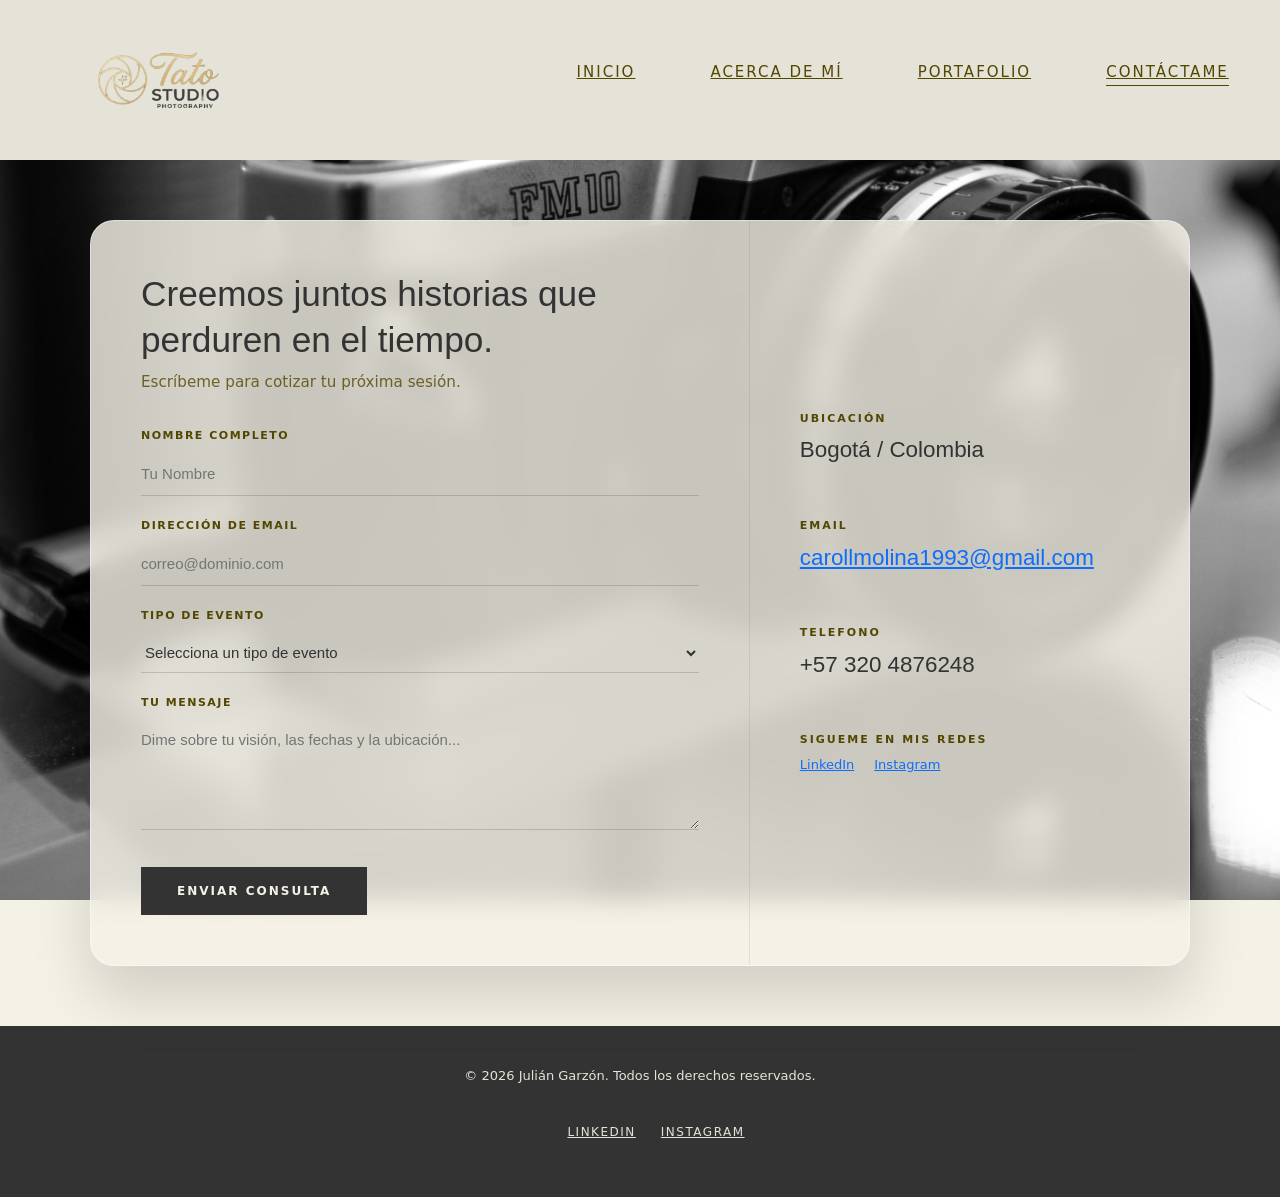
<file: pages/contact.html>
<!DOCTYPE html>
<html lang="es">

<head>
    <meta charset="UTF-8">
    <meta name="viewport" content="width=device-width, initial-scale=1.0">
    <title>Contáctame - Tato Studio</title>
    <meta name="description" content="Ponte en contacto con Tato Studio para agendar tu próxima sesión fotográfica.">
    <link rel="icon" type="image/x-icon" href="../assets/favicon.ico">
    <link rel="stylesheet" href="../styles/styles.css">
    <link href="https://cdn.jsdelivr.net/npm/bootstrap@5.3.8/dist/css/bootstrap.min.css" rel="stylesheet"
        integrity="sha384-sRIl4kxILFvY47J16cr9ZwB07vP4J8+LH7qKQnuqkuIAvNWLzeN8tE5YBujZqJLB" crossorigin="anonymous">
</head>

<body>
    <header class="main-header">
        <div class="logo">
            <a href="../index.html">
                <img src="../assets/img-tato-studio.png" alt="Tato Studio">
            </a>
        </div>
        <nav class="main-nav">
            <ul>
                <li><a href="../index.html">Inicio</a></li>
                <li><a href="about.html">Acerca de mí</a></li>
                <li><a href="portfolio.html">Portafolio</a></li>
                <li><a href="contact.html" class="active">Contáctame</a></li>
            </ul>
        </nav>
    </header>

    <main class="contact-main-wrapper">
        <section class="contact-hero-section">
            
            <div class="contact-glass-container">
                
                <div class="contact-form-block">
                    <h2>Creemos juntos historias que perduren en el tiempo.</h2>
                    <p class="subtitle-form">Escríbeme para cotizar tu próxima sesión.</p>
                    
                    <form id="studio-contact-form" novalidate>
                        <div class="input-group-custom">
                            <label for="fullName">Nombre Completo</label>
                            <input type="text" id="fullName" placeholder="Tu Nombre">
                            <span class="error-msg" id="error-name">El nombre es obligatorio</span>
                        </div>

                        <div class="input-group-custom">
                            <label for="emailAddress">Dirección de Email</label>
                            <input type="email" id="emailAddress" placeholder="correo@dominio.com">
                            <span class="error-msg" id="error-email">Ingresa un correo electrónico válido</span>
                        </div>

                        <div class="input-group-custom">
                            <label for="eventType">Tipo de Evento</label>
                            <select id="eventType">
                                <option value="">Selecciona un tipo de evento</option>
                                <option value="wedding">Bodas</option>
                                <option value="restaurantes">Restaurantes</option>
                                <option value="arte">Arte / Celebraciones</option>
                            </select>
                            <span class="error-msg" id="error-type">Selecciona un tipo de servicio</span>
                        </div>

                        <div class="input-group-custom">
                            <label for="userMessage">Tu Mensaje</label>
                            <textarea id="userMessage" rows="4" placeholder="Dime sobre tu visión, las fechas y la ubicación..."></textarea>
                            <span class="error-msg" id="error-message">Por favor, escribe un breve mensaje</span>
                        </div>

                        <button type="submit" class="btn-submit-form">Enviar Consulta</button>
                    </form>
                </div>

                <div class="contact-info-block">
                    <div class="info-item">
                        <span>Ubicación</span>
                        <p>Bogotá / Colombia</p>
                    </div>

                    <div class="info-item">
                        <span>Email</span>
                        <p><a href="mailto:carollmolina1993@gmail.com">carollmolina1993@gmail.com</a></p>
                    </div>

                    <div class="info-item">
                        <span>Telefono</span>
                        <p>+57 320 4876248</p>
                    </div>

                    <div class="info-item">
                        <span>Sigueme en mis redes</span>
                        <div class="contact-social-links">
                            <a href="https://www.linkedin.com/in/caroll-molina-jerez-60795697/" target="_blank">LinkedIn</a>
                            <a href="https://www.instagram.com/tato_vision_?igsh=MXIzczZtYWhrdHhmYQ==" target="_blank">Instagram</a>
                        </div>
                    </div>
                </div>

            </div>
        </section>
    </main>

    <footer class="main-footer">
        <div class="footer-logo">
            <p>&copy; 2026 Julián Garzón. Todos los derechos reservados.</p>
        </div>
        <nav class="social_links">
            <ul>
                <li><a href="https://www.linkedin.com/in/caroll-molina-jerez-60795697/" target="_blank">LinkedIn</a></li>
                <li><a href="https://www.instagram.com/tato_vision_?igsh=MXIzczZtYWhrdHhmYQ==" target="_blank">Instagram</a></li>
            </ul>
        </nav>
    </footer>

    <script src="../js/contact-validation.js"></script>
    <script src="../js/menu.js"></script>
</body>

</html>
</file>
<file: styles/styles.css>
@import url('https://fonts.cdnfonts.com/css/garamond-libre');
@import url('https://fonts.cdnfonts.com/css/hanken-grotesk');

:root {
    --primary-color: #F4F1E6;
    --secundary-color: #E5E2D8;
    --text-color: #333333;
    --text-menu: #524700;
    --principal-text: 'Garamond Libre', sans-serif;
    --secondary-text: 'Hanken Grotesk', sans-serif;
    --white: #ffffff;
    --black: #000000;
}

*{
    margin: 0;
    padding: 0;
    box-sizing: border-box; 
}

body {
    background-color: var(--primary-color);
    color: var(--text-color);
    font-family: var(--secondary-text);
    font-size: 16px;
    line-height: 1.6;
    overflow-x: hidden;
}

img {
    max-width: 100%;
    height: auto;
    display: block;
    object-fit: cover;
}

a {
    text-decoration: none;
    color: inherit;
    transition: all 0.3s ease;
}

/* HEADER */
.main-header {
    display: flex;
    justify-content: space-between;
    align-items: center;
    padding: 20px 4%;
    background-color: var(--secundary-color);
    position: sticky;
    top: 0;
    z-index: 1000;
}

.logo img {
    height: 120px; /* Ajusta según el tamaño real de tu logo */
    width: auto;
}

.main-nav ul {
    display: flex;
    list-style: none;
    gap: 75px;
}

.main-nav a {
    font-size: 15px;
    font-weight: 500;
    text-transform: uppercase;
    letter-spacing: 2px;
    color: var(--text-menu);
    padding: 5px 0;
    position: relative;
}

/* Animación botones */
.main-nav a::after {
    content: '';
    position: absolute;
    width: 0;
    height: 1px;
    bottom: 0;
    left: 0;
    background-color: var(--text-menu);
    transition: width 0.3s ease;
}

.main-nav a:hover::after,
.main-nav a.active::after {
    width: 100%;
}

/* CARRUSEL PRINCIPAL */
.hero-carousel {
    position: relative;
    width: 100%;
    height: 85vh; 
    background-color: var(--black);
    overflow: hidden;
}

/* Texto fijo centrado sobre las imágenes */
.carousel-overlay {
    position: absolute;
    top: 0;
    left: 0;
    width: 100%;
    height: 100%;
    display: flex;
    justify-content: center;
    align-items: center;
    background: rgba(0, 0, 0, 0.2); /* Sutil capa oscura para legibilidad */
    z-index: 10;
    pointer-events: none;
}

.carousel-overlay h1 {
    font-family: var(--principal-text);
    color: var(--white);
    font-size: 3.5rem;
    font-weight: 300;
    letter-spacing: 2px;
    text-align: center;
    text-shadow: 0 2px 10px rgba(0, 0, 0, 0.3);
    padding: 0 20px;
}

.carousel-slides {
    width: 100%;
    height: 100%;
    position: relative;
}

.carousel-slides .slide {
    position: absolute;
    width: 100%;
    height: 100%;
    opacity: 0;
    transition: opacity 1s ease-in-out;
}

.carousel-slides .slide.active {
    opacity: 1;
    position: relative;
}

.carousel-slides .slide img {
    width: 100%;
    height: 100%;
    object-fit: cover;
}

/*  SECCIÓN ACERCA DE MÍ */
.about-preview {
    display: grid;
    grid-template-columns: 1fr 1fr;
    align-items: center;
    gap: 8%;
    padding: 120px 8%;
}

.about-text h2 {
    font-family: var(--principal-text);
    font-size: 2.8rem;
    font-weight: 400;
    line-height: 1.2;
    margin-bottom: 25px;
    color: var(--text-color);
}

.about-text p {
    color: var(--text-color);
    opacity: 0.85;
    font-size: 1.25rem;
    margin-bottom: 35px;
    max-width: 800px;
}

.btn-link {
    font-size: 13px;
    text-transform: uppercase;
    letter-spacing: 2px;
    font-weight: 600;
    border-bottom: 1px solid var(--text-color);
    padding-bottom: 5px;
    color: var(--text-color);
}

.btn-link:hover {
    color: var(--text-menu);
    border-color: var(--text-menu);
}

.about-image img {
    width: 100%;
    height: 550px;
    object-fit: cover;
    box-shadow: 0px 20px 28px 0px rgba(0,0,0,0.3);
}

/*PORTAFOLIO / GALERÍA INTERACTIVA*/
.portfolio-preview {
    padding: 90px 4% 110px 4%;
    background-color: var(--secundary-color); 
}

.header-portfolio {
    display: block;
    text-transform: uppercase;
    font-size: 12px;
    letter-spacing: 3px;
    color: var(--text-menu);
    text-align: center;
    margin-bottom: 10px;
    font-weight: 600;
}

.section-title {
    font-family: var(--principal-text);
    font-size: 3rem;
    font-weight: 400;
    text-align: center;
    margin-bottom: 60px;
    color: var(--text-color);
}

/* Estructura asimétrica basada en tu esquema */
.grid-gallery {
    display: grid;
    grid-template-columns: 1.2fr 1.8fr; 
    gap: 30px;
}

.gallery-item-art, 
.gallery-item-small, 
.gallery-item-wide {
    position: relative;
    overflow: hidden;
    background-color: var(--black);
}

.grid-gallery img {
    width: 100%;
    height: 100%;
    object-fit: cover;
    transition: transform 0.6s ease, opacity 0.4s ease;
}

/* Efecto visual elegante en las imágenes */
.gallery-item-art:hover img, 
.gallery-item-small:hover img, 
.gallery-item-wide:hover img {
    transform: scale(1.03);
    opacity: 0.85;
}


.grid-gallery h3 {
    position: absolute;
    bottom: 25px;
    left: 25px;
    color: var(--white);
    font-family: var(--principal-text);
    font-size: 1.5rem;
    font-weight: 300;
    letter-spacing: 1px;
    z-index: 5;
    text-shadow: 0 2px 4px rgba(0,0,0,0.4);
}


.gallery-item-art {
    height: 830px; 
}

/* Sub-grilla para agrupar las 3 fotos derechas */
.gallery-subgrid {
    display: grid;
    grid-template-columns: 1fr 1fr;
    gap: 30px;
}

.gallery-subgrid .gallery-item-small {
    height: 400px;
}

.gallery-subgrid .gallery-item-wide {
    grid-column: span 2;
    height: 400px;
}

/*INDEX CONTACT*/
.index-contact {
    text-align: center;
    padding: 120px 20px;
    background-color: var(--primary-color);
}

.index-contact h2 {
    font-family: var(--principal-text);
    font-size: 3rem;
    font-weight: 400;
    margin-bottom: 15px;
}

.index-contact p {
    color: var(--text-color);
    opacity: 0.8;
    font-size: 1.1rem;
    margin-bottom: 40px;
}

.btn-primary {
    display: inline-block;
    background-color: var(--text-color);
    color: var(--primary-color);
    padding: 16px 40px;
    font-size: 13px;
    font-weight: 600;
    text-transform: uppercase;
    letter-spacing: 2px;
    border: 1px solid var(--text-color);
    transition: all 0.3s ease;
}

.btn-primary:hover {
    background-color: transparent;
    color: var(--text-color);
}

/* FOOTER */
.main-footer {
    display: flex;
    justify-content: space-between;
    align-items: center;
    padding: 40px 4%;
    background-color: var(--text-color);
    color: var(--secundary-color);
    font-size: 13px;
}

.social_links ul {
    display: flex;
    list-style: none;
    gap: 25px;
}

.social_links a {
    color: var(--secundary-color);
    text-transform: uppercase;
    font-size: 12px;
    letter-spacing: 1.5px;
}

.social_links a:hover {
    color: var(--white);
}

@media (max-width: 992px) {
    .about-preview {
        grid-template-columns: 1fr;
        gap: 50px;
        padding: 70px 5%;
    }
    
    .about-image img {
        height: 450px;
    }
    
    .grid-gallery {
        grid-template-columns: 1fr;
    }
    
    .gallery-item-art {
        height: 550px;
    }
}

@media (max-width: 768px) {
    .main-header {
        flex-direction: column;
        gap: 15px;
        padding: 15px 6%;
        flex-direction: row !important; /* Mantiene logo y botón en la misma línea */
        justify-content: space-between;
    }

    /* Ocultar el menú normal y transformarlo en cortina flotante */
    .main-nav {
        position: fixed;
        top: 0;
        right: -100%; /* Oculto completamente a la derecha */
        width: 100%;
        height: 100vh;
        background-color: var(--primary-color); /* Conserva tu beige característico */
        display: flex;
        justify-content: center;
        align-items: center;
        z-index: 999;
        transition: right 0.4s cubic-bezier(0.25, 1, 0.5, 1);
    }

    /* Cuando el menú tenga la clase .open, se desliza hacia la pantalla */
    .main-nav.open {
        right: 0;
    }

    .main-nav ul {
        flex-direction: column; /* Apila los enlaces de arriba a abajo */
        align-items: center;
        gap: 40px;
    }

    .main-nav a {
        font-size: 20px; /* Letra más grande para facilitar el toque táctil */
        color: var(--text-color);
    }

    /* --- DISEÑO DEL BOTÓN HAMBURGUESA --- */
    .menu-toggle {
        display: flex;
        flex-direction: column;
        justify-content: space-between;
        width: 30px;
        height: 21px;
        background: none;
        border: none;
        cursor: pointer;
        z-index: 1000; /* Siempre por encima de la cortina */
        padding: 0;
    }

    .menu-toggle span {
        width: 100%;
        height: 2px;
        background-color: var(--text-menu);
        transition: all 0.3s ease;
        transform-origin: left center;
    }

    /* Animación matemática para transformar las 3 líneas en una "X" al abrir */
    .menu-toggle.active span:nth-child(1) {
        transform: rotate(45deg) translateY(-2px);
    }

    .menu-toggle.active span:nth-child(2) {
        opacity: 0;
        transform: scale(0);
    }

    .menu-toggle.active span:nth-child(3) {
        transform: rotate(-45deg) translateY(2px);
    }
}

/* Ocultar el botón hamburguesa por defecto en pantallas de escritorio */
@media (min-width: 769px) {
    .menu-toggle {
        display: none;
    }
}
    
    .carousel-overlay h1 {
        font-size: 2.2rem;
    }
    
    .section-title, .index-contact h2 {
        font-size: 2.2rem;
    }
    
    .gallery-subgrid {
        grid-template-columns: 1fr;
    }
    
    .gallery-subgrid .gallery-item-wide {
        grid-column: span 1;
    }
    
    .main-footer {
        flex-direction: column;
        gap: 20px;
        text-align: center;
    }


/* PAGINA ACERCA DE MI */

.about-hero {
    text-align: center;
    padding: 90px 8% 60px 8%;
    background-color: var(--primary-color);
}

.about-hero .subtitle {
    display: block;
    text-transform: uppercase;
    font-size: 13px;
    letter-spacing: 3px;
    color: var(--text-menu);
    margin-bottom: 20px;
    font-weight: 600;
}

.about-hero h1 {
    font-family: var(--principal-text);
    font-size: 2.8rem;
    font-weight: 400;
    line-height: 1.3;
    max-width: 850px;
    margin: 0 auto;
    color: var(--text-color);
}

/* Bloques de Historia Editorial (Alternados) */
.about-story {
    padding: 40px 8% 80px 8%;
    background-color: var(--primary-color);
}

.story-block {
    display: grid;
    grid-template-columns: 1.1fr 0.9fr; /* Imagen un poco más ancha que el texto */
    align-items: center;
    gap: 8%;
    margin-bottom: 100px;
}

/* Invierte el orden de las columnas usando Flexbox/Grid en el segundo bloque */
.story-block.reverse {
    grid-template-columns: 0.9fr 1.1fr;
}
.story-block.reverse .story-image {
    order: 2; /* Pasa la imagen a la derecha */
}
.story-block.reverse .story-text {
    order: 1; /* Pasa el texto a la izquierda */
}

.story-image img {
    width: 100%;
    height: 600px;
    object-fit: cover;
    border-radius: 5px;
    /*sombra suave*/
    box-shadow: 0px 20px 28px 0px rgba(0,0,0,0.3);
}

.story-text h2 {
    font-family: var(--principal-text);
    font-size: 2.4rem;
    font-weight: 400;
    margin-bottom: 20px;
    color: var(--text-color);
}

.story-text p {
    color: var(--text-color);
    opacity: 0.85;
    font-size: 1.05rem;
    line-height: 1.7;
}

/* Manifiesto / Valores Minimalistas */
.about-manifesto {
    display: grid;
    grid-template-columns: repeat(3, 1fr);
    gap: 40px;
    padding: 80px 8%;
    background-color: var(--secundary-color); /* Contraste sutil con el fondo de la historia */
}

.manifesto-item {
    position: relative;
    padding-top: 30px;
    border-top: 1px solid rgba(82, 71, 0, 0.2); /* Línea sutil usando tu color de menú */
}

.manifesto-item span {
    display: block;
    font-family: var(--secondary-text);
    font-size: 12px;
    color: var(--text-menu);
    font-weight: 600;
    margin-bottom: 15px;
}

.manifesto-item h3 {
    font-family: var(--principal-text);
    font-size: 1.6rem;
    font-weight: 400;
    margin-bottom: 15px;
    color: var(--text-color);
}

.manifesto-item p {
    font-size: 0.95rem;
    color: var(--text-color);
    opacity: 0.8;
}

/* Llamado a la Acción */
.about-cta {
    text-align: center;
    padding: 110px 20px;
    background-color: var(--primary-color);
}

.about-cta h2 {
    font-family: var(--principal-text);
    font-size: 2.6rem;
    font-weight: 400;
    margin-bottom: 35px;
}

/* RESPONSIVE ADICIONAL PARA ACERCA DE MÍ*/
@media (max-width: 992px) {
    .about-hero h1 {
        font-size: 2.2rem;
    }

    .story-block, .story-block.reverse {
        grid-template-columns: 1fr;
        gap: 40px;
        margin-bottom: 70px;
    }

    .story-block.reverse .story-image {
        order: 0;
    }
    .story-block.reverse .story-text {
        order: 0;
    }

    .story-image img {
        height: 450px;
    }

    .about-manifesto {
        grid-template-columns: 1fr;
        gap: 50px;
    }
}

@media (max-width: 576px) {
    .about-hero h1, .story-text h2, .about-cta h2 {
        font-size: 1.8rem;
    }
}

/* PORTAFOLIO */

/* Titulo portafolio*/
.portfolio-main-title {
    font-family: var(--principal-text);
    font-size: 2.8rem;
    font-weight: 600;
    line-height: 1.3;
    max-width: 1500px;
    margin: 45px auto 0 auto;
    color: var(--text-color);
}

/* Descripción portafolio */
.portfolio-description {
    font-family: var(--secondary-text);
    font-size: 1.2rem;
    line-height: 1.6;
    max-width: 1500px;
    margin: 20px auto 60px auto;
    color: var(--text-color);
}

/* Contenedor principal de la sección de categorías */
.categories-selection-section {
    padding: 40px 8% 100px 8%;
    background-color: var(--primary-color);
}

/* Grilla que alinea las tarjetas en 2 columnas (Como tu boceto) */
.categories-grid {
    display: grid;
    grid-template-columns: 1fr 1fr;
    gap: 40px;
}

/* Tarjeta individual con bordes redondeados pronunciados */
.category-card {
    cursor: pointer;
    overflow: hidden;
    border-radius: 35px; /* Las esquinas redondeadas de tu dibujo */
    height: 450px;
    box-shadow: 0 15px 35px rgba(82, 71, 0, 0.06);
    transition: transform 0.4s ease, box-shadow 0.4s ease;
}

/* La tarjeta de restaurantes se expande de lado a lado abajo */
.category-card.card-wide {
    grid-column: span 2;
    height: 350px;
}

.category-card-inner {
    position: relative;
    width: 100%;
    height: 100%;
}

.category-card img {
    width: 100%;
    height: 100%;
    object-fit: cover;
    transition: transform 0.6s ease;
}

/* Capa traslúcida oscura para que la letra blanca resalte */
.category-card-overlay {
    position: absolute;
    top: 0;
    left: 0;
    width: 100%;
    height: 100%;
    background: rgba(0, 0, 0, 0.25);
    display: flex;
    justify-content: center;
    align-items: center;
    transition: background 0.4s ease;
}

.category-card-overlay h2 {
    color: var(--white);
    font-family: var(--principal-text);
    font-size: 3rem;
    font-weight: 300;
    letter-spacing: 2px;
    text-transform: capitalize;
    text-shadow: 0 2px 10px rgba(0, 0, 0, 0.3);
}

/* Interacciones visuales sutiles (Hover) */
.category-card:hover {
    transform: translateY(-5px);
    box-shadow: 0 25px 45px rgba(82, 71, 0, 0.12);
}

.category-card:hover img {
    transform: scale(1.03);
}

.category-card:hover .category-card-overlay {
    background: rgba(0, 0, 0, 0.4);
}

/* Responsive para adaptar las tarjetas a móviles */
@media (max-width: 768px) {
    .categories-grid {
        grid-template-columns: 1fr; /* Una sola columna en celulares */
        gap: 25px;
    }
    .category-card, .category-card.card-wide {
        grid-column: span 1;
        height: 300px;
    }
    .category-card-overlay h2 {
        font-size: 2.2rem;
    }
}

/* POPUP (CON FLECHAS DE NAVEGACIÓN)*/
.gallery-popup-overlay {
    position: fixed;
    top: 0;
    left: 0;
    width: 100%;
    height: 100%;
    background-color: #0f0f0ff2; /* Fondo negro fotográfico profundo */
    z-index: 2000;
    display: flex;
    justify-content: space-between; /* Alinea Flecha Izq - Foto - Flecha Der */
    align-items: center;
    padding: 0 4%;
    opacity: 0;
    pointer-events: none;
    transition: opacity 0.4s ease;
}

.gallery-popup-overlay.show {
    opacity: 1;
    pointer-events: auto;
}

/* Contenedor central de la foto */
.popup-viewer-container {
    max-width: 75%;
    max-height: 80vh;
    display: flex;
    justify-content: center;
    align-items: center;
}

#popup-active-img {
    max-width: 100%;
    max-height: 80vh;
    object-fit: contain; /* Evita que la foto se deforme o se corte */
    box-shadow: 0 10px 40px #000000cc;
    border-radius: 4px;
}

/* Botón Cerrar (Esquina superior derecha) */
.close-popup-btn {
    position: absolute;
    top: 30px;
    right: 40px;
    background: none;
    border: none;
    font-size: 3rem;
    color: var(--primary-color);
    cursor: pointer;
    line-height: 1;
    transition: transform 0.3s ease, color 0.3s ease;
    z-index: 2010;
}

.close-popup-btn:hover {
    color: var(--white);
    transform: scale(1.1);
}

/* Estilo común para las Flechas (Izquierda y Derecha) */
.nav-popup-btn {
    background: #ffffff0d;
    border: none;
    color: var(--primary-color);
    font-size: 2.5rem;
    padding: 20px 25px;
    cursor: pointer;
    border-radius: 50%;
    transition: background 0.3s ease, color 0.3s ease;
    z-index: 2010;
    user-select: none;
}

.nav-popup-btn:hover {
    background: #ffffff26;
    color: var(--white);
}

/* Responsive para pantallas móviles */
@media (max-width: 768px) {
    .popup-viewer-container {
        max-width: 100%;
    }
    .nav-popup-btn {
        position: absolute;
        bottom: 40px; /* En móviles bajamos las flechas para que no tapen la foto */
        font-size: 2rem;
        padding: 15px 20px;
    }
    .prev-btn { left: 20%; }
    .next-btn { right: 20%; }
    .close-popup-btn { top: 20px; right: 20px; font-size: 2.5rem; }
}

/* PÁGINA CONTACTO */

.contact-main-wrapper {
    background-color: var(--primary-color);
}

/* Contenedor con la foto de fondo fija */
.contact-hero-section {
    position: relative;
    width: 100%;
    min-height: 90vh;
    background-image: url('../assets/camara.jpg'); /* imagen de fondo */
    background-size: cover;
    background-position: center;
    background-attachment: fixed; /* Mantiene la foto estática al hacer scroll */
    display: flex;
    justify-content: center;
    align-items: center;
    padding: 60px 4%;
}

/* Tarjeta efecto trasparente */
.contact-glass-container {
    display: grid;
    grid-template-columns: 1.2fr 0.8fr;
    width: 100%;
    max-width: 1100px;
    background: #f4f1e6d1; /* Fondo con transparencia */
    backdrop-filter: blur(12px); /* difumina el fondo */
    -webkit-backdrop-filter: blur(12px);
    border: 1px solid #ffffff66;
    border-radius: 24px;
    box-shadow: 0 30px 60px #00000026;
    overflow: hidden;
}

/* Bloque izquierdo del formulario */
.contact-form-block {
    padding: 50px;
    border-right: 1px solid #5247001a;
}

.contact-form-block h2 {
    font-family: var(--principal-text);
    font-size: 2.2rem;
    font-weight: 400;
    line-height: 1.3;
    margin-bottom: 8px;
    color: var(--text-color);
}

.subtitle-form {
    font-size: 0.95rem;
    color: var(--text-menu);
    margin-bottom: 35px;
    opacity: 0.8;
}

/* Grupos de inputs minimalistas*/
.input-group-custom {
    display: flex;
    flex-direction: column;
    margin-bottom: 22px;
    position: relative;
}

.input-group-custom label {
    font-size: 11px;
    text-transform: uppercase;
    letter-spacing: 1.5px;
    font-weight: 600;
    color: var(--text-menu);
    margin-bottom: 8px;
}

.input-group-custom input,
.input-group-custom select,
.input-group-custom textarea {
    background: transparent;
    border: none;
    border-bottom: 1px solid #33333333;
    padding: 10px 0;
    font-family: var(--secondary-text);
    color: var(--text-color);
    font-size: 15px;
    transition: border-color 0.3s ease;
}

.input-group-custom input:focus,
.input-group-custom select:focus,
.input-group-custom textarea:focus {
    outline: none;
    border-bottom-color: var(--text-menu);
}

/* Mensajes de error ocultos por defecto */
.input-group-custom .error-msg {
    font-size: 11px;
    color: #b93c3c;
    margin-top: 5px;
    display: none;
}

/* Clase que activa la visibilidad del error mediante JS */
.input-group-custom.invalid input,
.input-group-custom.invalid select,
.input-group-custom.invalid textarea {
    border-bottom-color: #b93c3c;
}

.input-group-custom.invalid .error-msg {
    display: block;
}

/* Botón de envío */
.btn-submit-form {
    background-color: var(--text-color);
    color: var(--primary-color);
    border: 1px solid var(--text-color);
    padding: 14px 35px;
    text-transform: uppercase;
    font-size: 12px;
    letter-spacing: 2px;
    font-weight: 600;
    cursor: pointer;
    transition: all 0.3s ease;
    margin-top: 15px;
}

.btn-submit-form:hover {
    background-color: transparent;
    color: var(--text-color);
}

/* Bloque derecho de datos fijos */
.contact-info-block {
    padding: 50px;
    display: flex;
    flex-direction: column;
    justify-content: center;
    gap: 35px;
}

.info-item span {
    display: block;
    font-size: 11px;
    text-transform: uppercase;
    letter-spacing: 2px;
    color: var(--text-menu);
    font-weight: 600;
    margin-bottom: 6px;
}

.info-item p {
    font-family: var(--principal-text);
    font-size: 1.4rem;
    color: var(--text-color);
}

.info-item small {
    color: var(--text-color);
    opacity: 0.6;
}

.contact-social-links {
    display: flex;
    gap: 20px;
    margin-top: 5px;
}

.contact-social-links a {
    font-size: 13px;
    border-bottom: 1px solid transparent;
}

.contact-social-links a:hover {
    border-bottom-color: var(--text-color);
}

/* --- Responsive de la sección --- */
@media (max-width: 850px) {
    .contact-glass-container {
        grid-template-columns: 1fr;
    }
    .contact-form-block {
        border-right: none;
        border-bottom: 1px solid #5247001a;
        padding: 35px 25px;
    }
    .contact-info-block {
        padding: 35px 25px;
        gap: 25px;
    }
}
</file>
